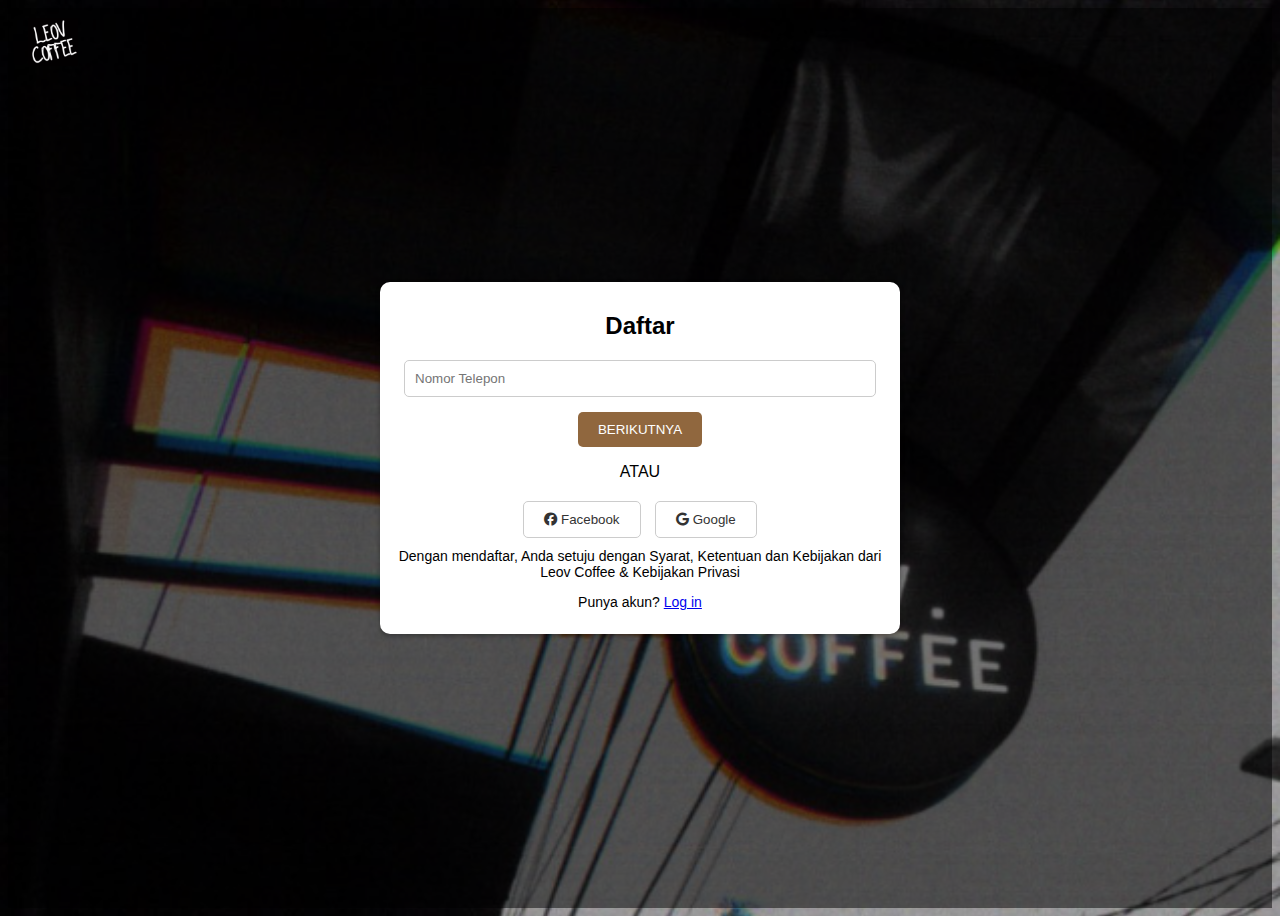
<file: daftar/daftar.html>
<!DOCTYPE html>
<html>
<head>
  <title>Daftar Leov Coffee</title>
  <link rel="stylesheet" href="style.css">
  <link rel="stylesheet" href="../fontawesome/css/all.css">
</head>
<body>
  <div class="logo">
    <a href="../index.html">
        <img src="../login/LEOV.jpg" alt="Logo">
    </a>
  </div>
  <div class="form-container">
    <h2>Daftar</h2>
    <input type="text" placeholder="Nomor Telepon">
    <button>BERIKUTNYA</button>
    <p>ATAU</p>
    <div class="social-buttons">
      <button class="social-button"><i class="fab fa-facebook"></i> Facebook</button>
      <button class="social-button"><i class="fab fa-google"></i> Google</button>
    </div>
    <p class="small-text">Dengan mendaftar, Anda setuju dengan Syarat, Ketentuan dan Kebijakan dari Leov Coffee & Kebijakan Privasi</p>
    <p class="small-text">Punya akun? <a href="../login/login.html">Log in</a></p>
  </div>
</body>
</html>
</file>
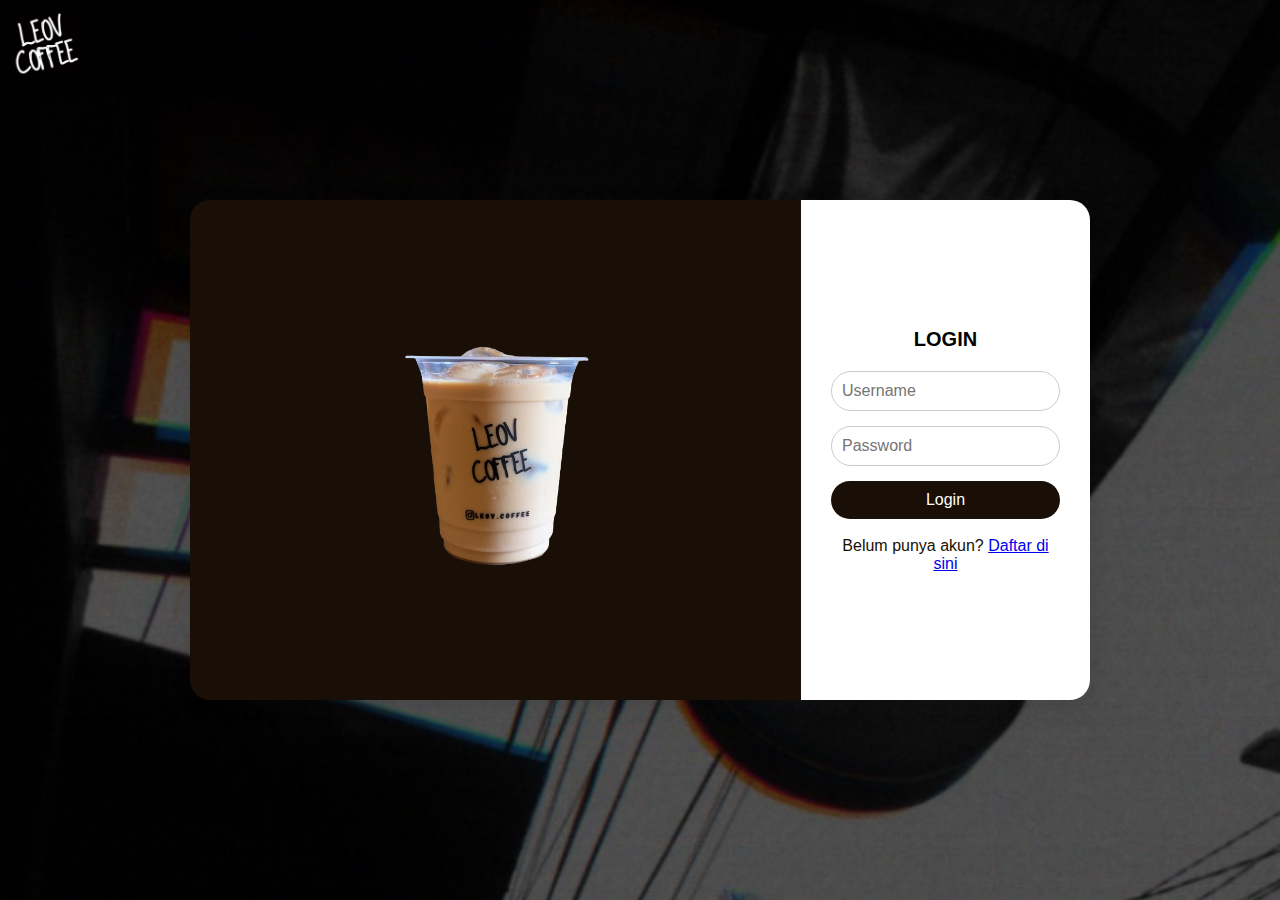
<file: login/login.html>
<!DOCTYPE html>
<html lang="id">
<head>
    <meta charset="UTF-8">
    <meta name="viewport" content="width=device-width, initial-scale=1.0">
    <title>Login - Leov Coffee</title>
    <link rel="stylesheet" href="style.css">
</head>
<body>
    <!-- Tambahkan overlay disini -->
    <div class="background-overlay"></div>

    <div class="login-wrapper">
        <div class="left-section">
            <div class="logo-container">
                <a href="../index.html">
                    <img class="logo" src="LEOV.jpg" alt="Logo">
                </a>
            </div>
            <div class="content">
                <img src="coffee leov.png" alt="Coffee Cup">
            </div>
        </div>
        <div class="right-section">
            <div class="login-box">
                <h2>LOGIN</h2>
                <form action="login.php" method="POST">
                    <input type="text" name="username" placeholder="Username" required>
                    <input type="password" name="password" placeholder="Password" required>
                    <button type="submit">Login</button>
                </form>
                <br>
                <div class="footer-text">
                    <p>Belum punya akun? <a href="../daftar/daftar.html">Daftar di sini</a></p>
                </div>
            </div>
        </div>
    </div>
</body>
</html>
</file>
<file: daftar/style.css>
body {
    font-family: Arial, sans-serif;
    background-color: orange;
    background: url(../login/bgleov.png) no-repeat center center/cover;
    display: flex;
    justify-content: center;
    align-items: center;
    height: 100vh;
    position: relative; /* Dibutuhkan untuk positioning overlay */
}

body::before {
    content: '';
    position: absolute;
    top: 0;
    left: 0;
    width: 100%;
    height: 100%;
    background-color: rgba(0, 0, 0, 0.5); /* Warna overlay gelap dengan transparansi */
    z-index: 1; /* Pastikan overlay berada di depan background */
}

.form-container {
    position: relative;
    background-color: white;
    padding: 10px; 
    max-width: 500px; 
    border-radius: 10px;
    box-shadow: 0px 2px 5px rgba(0, 0, 0, 0.3);
    text-align: center;
    z-index: 2; /* Pastikan konten form berada di depan overlay */
}

.logo {
    position: absolute;
    top: 10px;
    left: 20px;
    z-index: 2; /* Agar logo juga di depan overlay */
}

.logo img {
    width: 50px;
}

input[type="text"] {
    width: 90%;
    padding: 10px;
    margin-bottom: 15px;
    border: 1px solid #ccc;
    border-radius: 5px;
    z-index: 2;
}

button {
    background-color: #90673e;
    color: white;
    padding: 10px 20px;
    border: none;
    border-radius: 5px;
    cursor: pointer;
    z-index: 2;
}

.social-buttons {
    margin-top: 20px;
}

.social-button {
    background-color: #fff;
    color: #333;
    padding: 10px 20px;
    border: 1px solid #ccc;
    border-radius: 5px;
    margin: 0 5px;
}

.social-button:hover {
    background-color: #f2f2f2;
}

.small-text {
    margin-top: 10px;
    font-size: 14px;
}
</file>
<file: login/style.css>
/* General Reset and Font */
* {
    margin: 0;
    padding: 0;
    box-sizing: border-box;
    font-family: Arial, sans-serif;
}

/* Body and HTML Styling */
body, html {
    height: 100%;
    display: flex;
    justify-content: center;
    align-items: center;
    background-color: #f2f2f2;
    width: 100%;
    position: relative;
    color: white;
    background: url(bgleov.png) no-repeat center center/cover;
}

.background-overlay {
    position: absolute;
    top: 0;
    left: 0;
    right: 0;
    bottom: 0;
    background: rgba(0, 0, 0, 0.5); /* Warna overlay gelap */
    z-index: 1; /* Pastikan overlay berada di bawah konten */
}

/* Login Wrapper Styling */
.login-wrapper {
    display: flex;
    width: 90%;
    max-width: 900px;
    height: 500px;
    box-shadow: 0px 4px 20px rgba(0, 0, 0, 0.1);
    border-radius: 20px;
    overflow: hidden;
    background-color: #190f06;
    z-index: 2; /* Higher z-index to appear above the overlay */
}

/* Left Section Styling */
.left-section {
    flex: 2;
    display: flex;
    flex-direction: column;
    justify-content: center;
    align-items: center;
    padding: 20px;
    color: white;
}

.left-section .logo {
    position: absolute;
    top: 10px;
    left: 10px;
    width: 70px;
    z-index: 3; /* Ensure logo is above the overlay */
    border-radius: 10px;
    box-shadow: 0px 4px 8px rgba(0, 0, 0, 0.1), 0px 6px 20px rgba(0, 0, 0, 0.1);
}

.left-section .content {
    text-align: center;
}

.left-section .content img {
    width: 200px;
    margin-bottom: auto;
    border-radius: 10px; /* Rounded corners for the image */
    z-index: 2; /* Higher z-index to appear above the overlay */
}

/* Right Section Styling */
.right-section {
    flex: 1;
    display: flex;
    justify-content: center;
    align-items: center;
    background-color: #fff;
    z-index: 2; /* Higher z-index to appear above the overlay */
}

/* Login Box Styling */
.login-box {
    text-align: center;
    width: 100%;
    padding: 30px;
}

.login-box h2 {
    margin-bottom: 20px;
    font-size: 20px;
    font-weight: bold;
    color: #000; /* Darker text for contrast on white background */
}

.login-box form {
    display: flex;
    flex-direction: column;
}

.login-box input {
    padding: 10px;
    margin-bottom: 15px;
    border-radius: 20px;
    border: 1px solid #ccc;
    font-size: 16px;
}

.login-box button {
    padding: 10px;
    border: none;
    border-radius: 20px;
    background-color: #190f06;
    color: white;
    font-size: 16px;
    cursor: pointer;
}

.login-box button:hover {
    background-color: #190f06;
}

/* Footer Text Styling */
.footer-text {
    color:#190f06;
}
</file>
